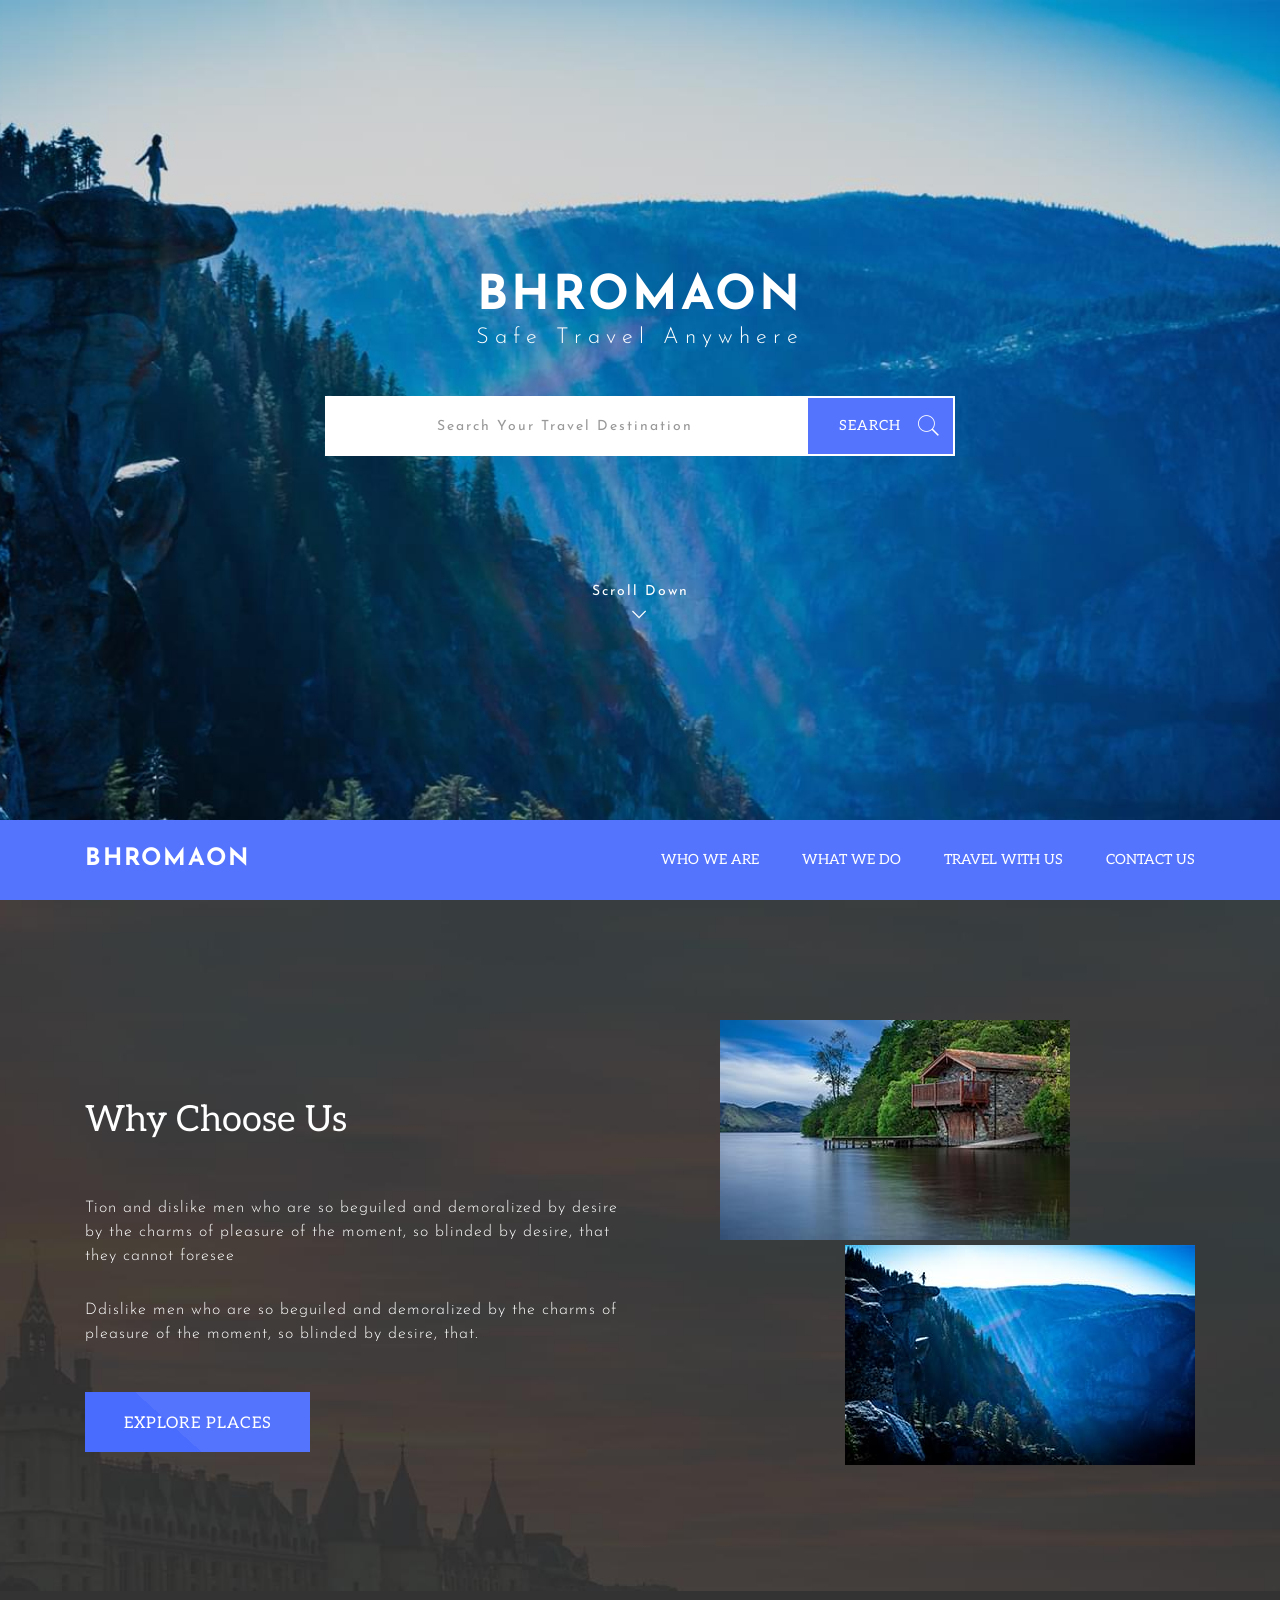
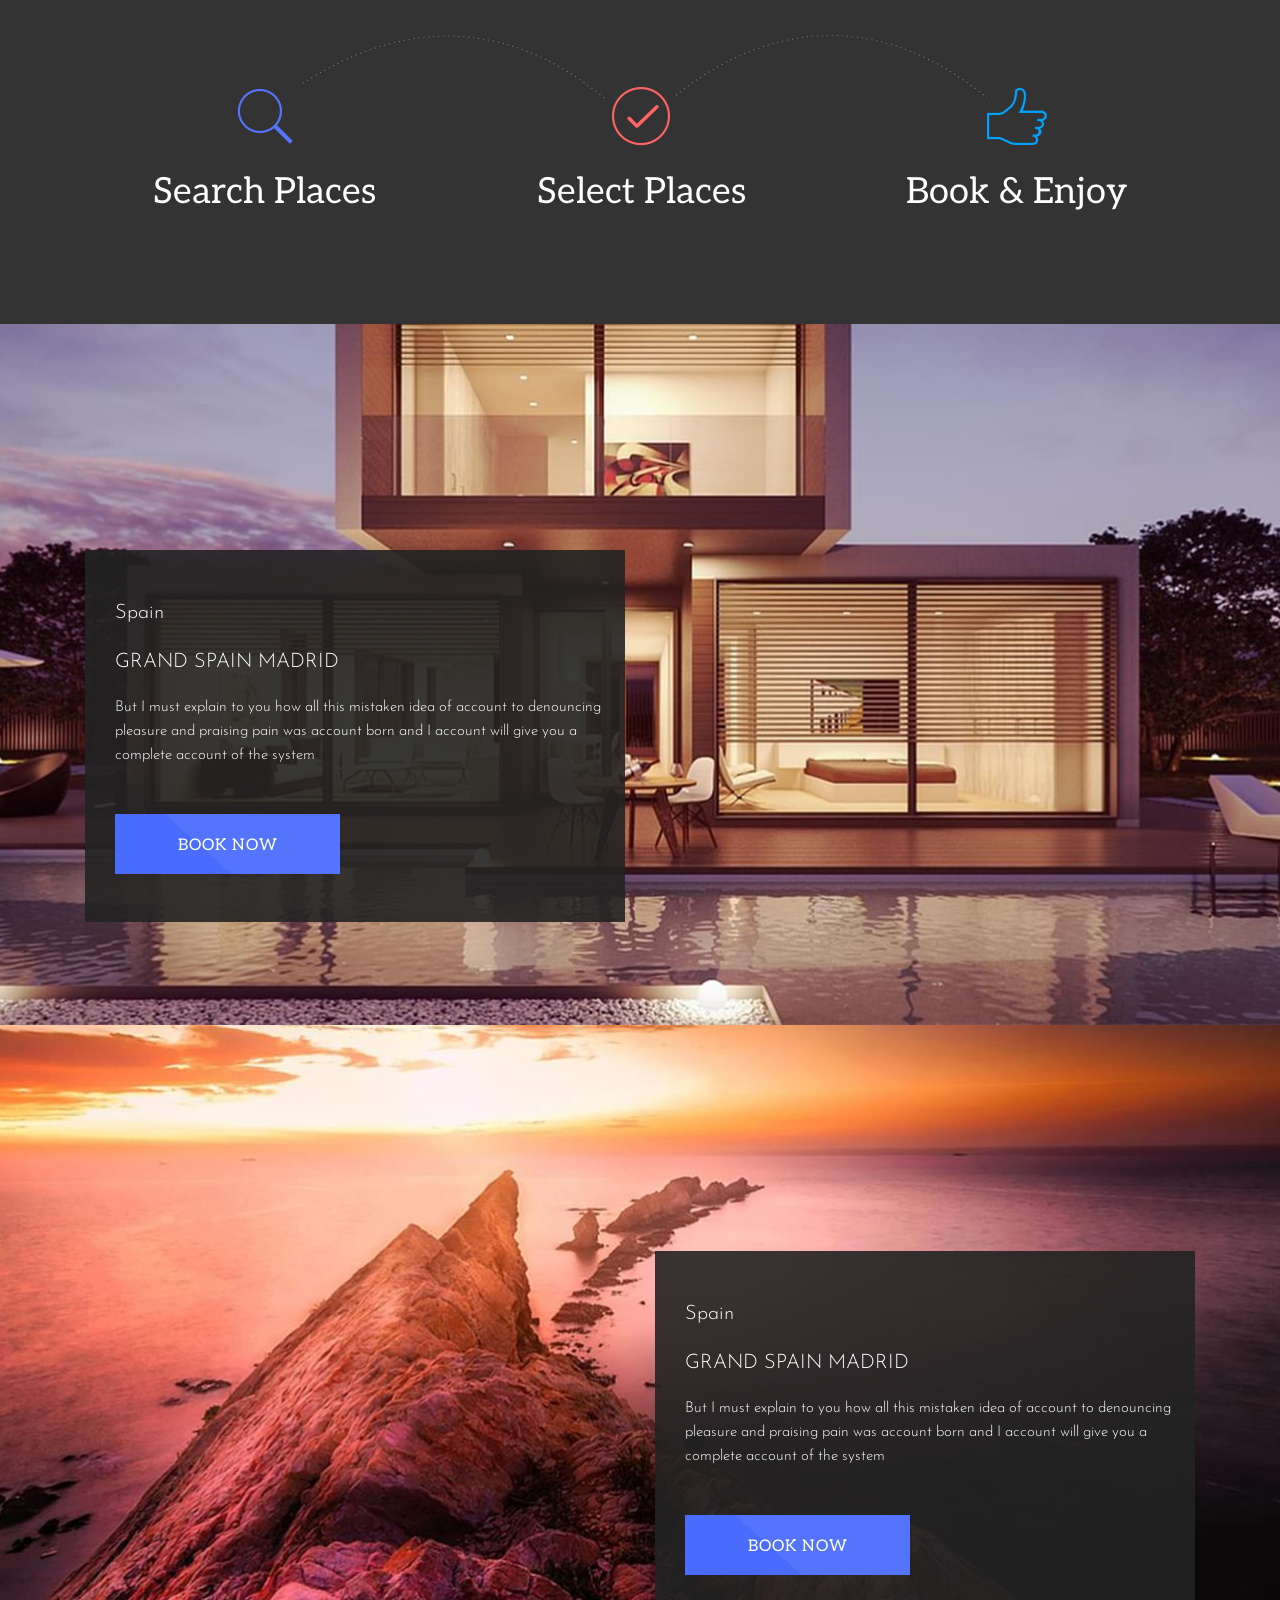
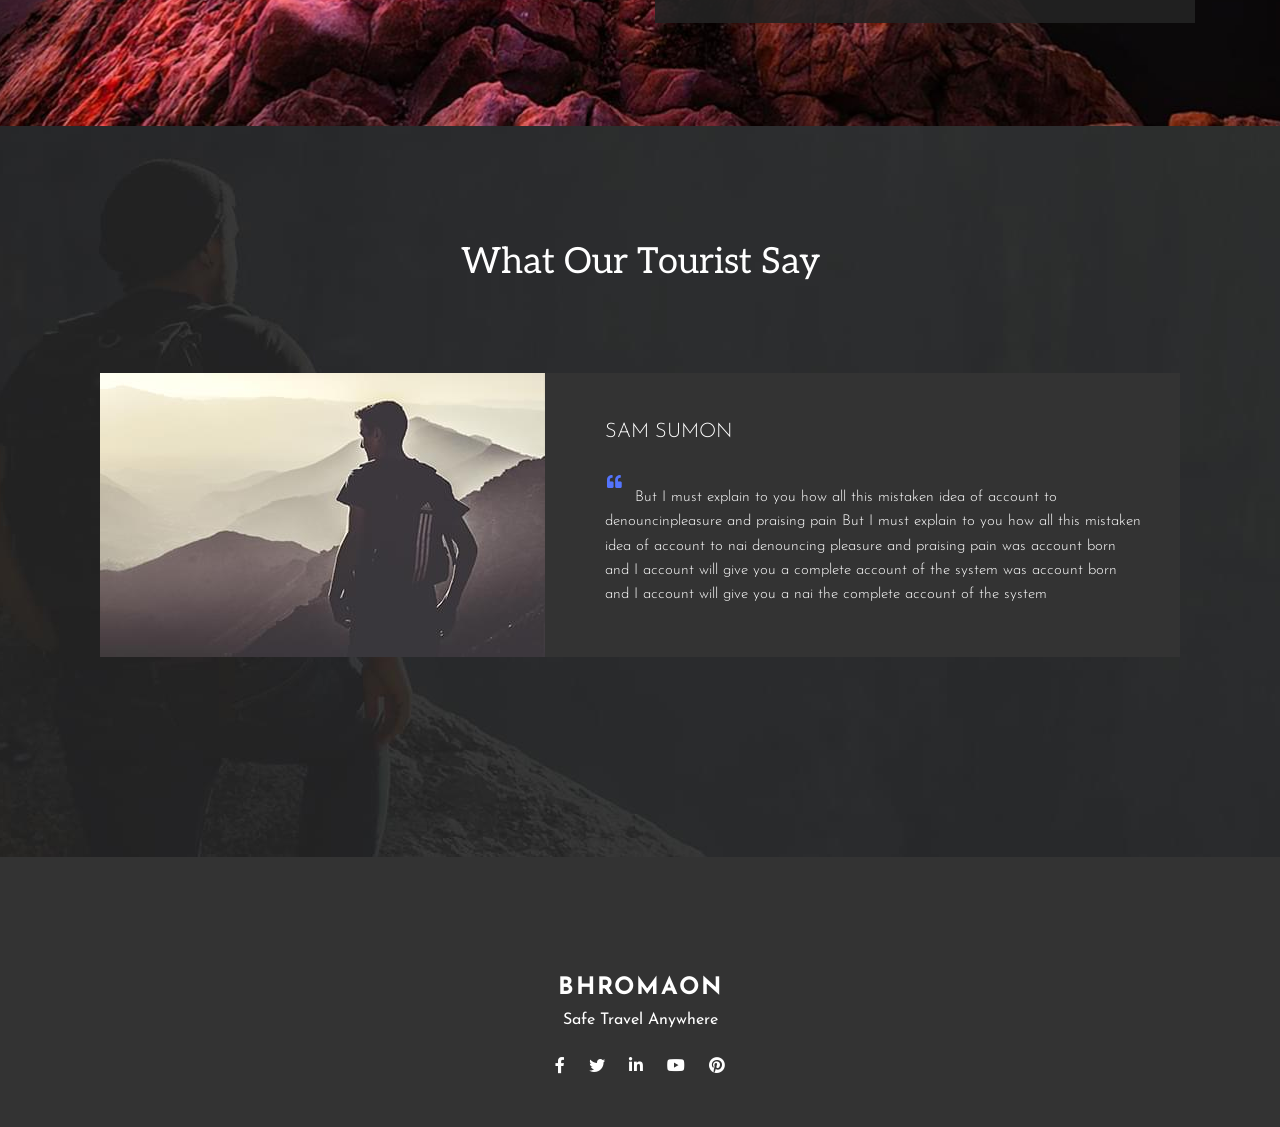
<file: index.html>
<!DOCTYPE html>
<html lang="en">

<head>
    <meta charset="UTF-8">
    <meta name="viewport" content="width=device-width, initial-scale=1.0">
    <title>BHROMAON</title>
    <meta name="Description" content="Beetroot exam project">
    <link rel="shortcut icon" href="/img/favicon.ico" type="image/x-icon">
    <link href="https://fonts.googleapis.com/css2?family=Aleo&family=Josefin+Sans:wght@300;400;700&display=swap"
        rel="stylesheet">
    <link rel="stylesheet" href="css/main.min.css">
</head>

<body>
    <header class="header">
    <div class="container">
        <div class="header__inner">
            <h1 class="header__title">Bhromaon</h1>
            <h2 class="header__subtitle">Safe Travel Anywhere</h2>

            <div class="header__search-wrapper">
                <form class="header__search" action="#" method="GET">
                    <input type="search" class="header__search-input" id="search"
                        placeholder="Search Your Travel Destination">
                    <label for="search">Search</label>
                    <button type="submit" class="header__search-button button">
                        Search
                        <span class="header__search-icon icon-search"></span>
                    </button>
                </form>
            </div>
        </div>
    </div>

    <div class="header__scroll">
        <a class="header__scroll" href="#spain">Scroll Down
        <span class="header__scroll-icon icon-arrow-down"></span>
    </a>
    </div>

    <div class="header__navigation-wrapper">
        <div class="container">

            <div class="header__navigation">

                <div class="header__logo">
                    <a href="#" class="header__logo-link">Bhromaon</a>
                </div>

                <nav class="header__menu">

                    <button class="header__menu-toggle">
                        Menu
                        <span class="icon-menu-1"></span>
                    </button>

                    <ul class="header__menu-list">

                        <li class="header__menu-item">
                            <a href="#" class="header__menu-link">Who We Are</a>
                        </li>
                        <li class="header__menu-item">
                            <a href="#" class="header__menu-link">What We Do</a>
                        </li>
                        <li class="header__menu-item">
                            <a href="#" class="header__menu-link">Travel With Us</a>
                        </li>
                        <li class="header__menu-item">
                            <a href="#" class="header__menu-link">Contact Us</a>
                        </li>

                    </ul>
                </nav>

            </div>

        </div>
    </div>

</header>
    <section class="choose">
    <div class="container">
        <div class="choose__content">

            <div class="choose__info">
                <h2 class="choose__title">Why Choose Us</h2>
                <p class="choose__text">
                    Tion and dislike men who are so beguiled and demoralized by desire by the charms of pleasure of the
                    moment, so blinded by desire, that they cannot foresee
                </p>

                <p class="choose__text">
                    Ddislike men who are so beguiled and demoralized by the charms of pleasure of the moment, so blinded
                    by desire, that.
                </p>

                <a class="choose__button button button--link" href="#">Explore Places</a>
            </div>


            <div class="choose__slides">
                <div class="choose__slide">
                    <img src="img/slide-1.jpg" alt="House near the sea">
                </div>
                <div class="choose__slide choose__slide--left">
                    <img src="img/slide-2.jpg" alt="The mountains">
                </div>
            </div>

        </div>
    </div>
</section>
    <section class="steps">
    <div class="container">
        <h2 class="steps__title">Steps</h2>
        <ul class="steps__list">

            <li class="steps__item">
                <span class="steps__icon steps__icon--blue icon-search"></span>
                <div class="steps__name">Search Places</div>
            </li>

            <li class="steps__item">
                <span class="steps__icon steps__icon--red icon-check "></span>
                <div class="steps__name">Select Places</div>
            </li>

            <li class="steps__item">
                <span class="steps__icon steps__icon--aqua icon-like2"></span>
                <div class="steps__name">Book & Enjoy</div>
            </li>
            
        </ul>
    </div>
</section>
    <section class="spain" id="spain">

    <div class="spain__left">
        <div class="container">
            <div class="spain__content">
              <div class="spain__card">
                    <h2 class="spain__title">Spain</h2>
                    <h3 class="spain__subtitle">Grand Spain Madrid</h3>
                    <p class="spain__text">
                        But I must explain to you how all this mistaken idea of account to denouncing
                        pleasure and praising
                        pain was account born and I account will give you a complete account of the system
                    </p>
                    <a class="spain__button button button--link" href="#">Book now</a>
              </div>
            </div>
        </div>
    </div>

    <div class="spain__right">
        <div class="container">
            <div class="spain__content spain__content--right-side">
               <div class="spain__card">
                    <h2 class="spain__title">Spain</h2>
                    <h3 class="spain__subtitle">Grand Spain Madrid</h3>
                    <p class="spain__text">
                        But I must explain to you how all this mistaken idea of account to denouncing
                        pleasure and praising
                        pain was account born and I account will give you a complete account of the system
                    </p>
                    <a class="spain__button button button--link" href="#">Book now</a>
               </div>
            </div>
        </div>
    </div>
    
</section>
    <section class="reviews">
  <div class="container">
        <div class="reviews__content">
            <h2 class="reviews__title">What Our  Tourist Say</h2>
    
            <div class="reviews__item">
                <div class="reviews__image">
                    <img src="./img/review-1.jpg" alt="">
                </div>
    
                <div class="reviews__text">
                    <h3 class="reviews__author">Sam Sumon</h3>
                    <p class="reviews__comment">
                        <i class="icon-quote-left reviews__comment-icon"></i>
                        But I must explain to you how all this mistaken idea of account to denouncinpleasure and praising pain  But I must explain to you how all this mistaken idea of account to nai denouncing pleasure and praising pain was account  born and I account will give you a complete account of the system was account  born and I account will give you a nai the complete account of the system
                    </p>
                </div>
            </div>
        </div>
  </div>

</section>
    <footer class="footer">

    <h2 class="footer__title">Bhromaon</h2>
    <h3 class="footer__subtitle">Safe Travel Anywhere</h3>

    <ul class="footer__socials">

        <li class="footer__socials-item">
            <a href="#">
                Facebook
                <i class="icon-facebook-f"></i>
            </a>
        </li>

        <li class="footer__socials-item">
            <a href="#">
                Twitter
                <i class="icon-twitter"></i>
            </a>
        </li>

        <li class="footer__socials-item">
            <a href="#">
                Linkedin
                <i class="icon-linkedin"></i>
            </a>
        </li>

        <li class="footer__socials-item">
            <a href="#">
                Youtube
                <i class="icon-youtube"></i>
            </a>
        </li>

        <li class="footer__socials-item">
            <a href="#">
                Pinterest
                <i class="icon-pinterest"></i>
            </a>
        </li>

    </ul>

</footer>

    <script src="js/script.js"></script>
</body>

</html>
</file>
<file: css/main.min.css>
html{line-height:1.15;-webkit-text-size-adjust:100%}body{margin:0}main{display:block}h1{font-size:2em;margin:.67em 0}hr{-webkit-box-sizing:content-box;box-sizing:content-box;height:0;overflow:visible}pre{font-family:monospace,monospace;font-size:1em}a{background-color:transparent}abbr[title]{border-bottom:none;text-decoration:underline;-webkit-text-decoration:underline dotted;text-decoration:underline dotted}b,strong{font-weight:bolder}code,kbd,samp{font-family:monospace,monospace;font-size:1em}small{font-size:80%}sub,sup{font-size:75%;line-height:0;position:relative;vertical-align:baseline}sub{bottom:-.25em}sup{top:-.5em}img{border-style:none}button,input,optgroup,select,textarea{font-family:inherit;font-size:100%;line-height:1.15;margin:0}button,input{overflow:visible}button,select{text-transform:none}[type=button],[type=reset],[type=submit],button{-webkit-appearance:button}[type=button]::-moz-focus-inner,[type=reset]::-moz-focus-inner,[type=submit]::-moz-focus-inner,button::-moz-focus-inner{border-style:none;padding:0}[type=button]:-moz-focusring,[type=reset]:-moz-focusring,[type=submit]:-moz-focusring,button:-moz-focusring{outline:1px dotted ButtonText}fieldset{padding:.35em .75em .625em}legend{-webkit-box-sizing:border-box;box-sizing:border-box;color:inherit;display:table;max-width:100%;padding:0;white-space:normal}progress{vertical-align:baseline}textarea{overflow:auto}[type=checkbox],[type=radio]{-webkit-box-sizing:border-box;box-sizing:border-box;padding:0}[type=number]::-webkit-inner-spin-button,[type=number]::-webkit-outer-spin-button{height:auto}[type=search]{-webkit-appearance:textfield;outline-offset:-2px}[type=search]::-webkit-search-decoration{-webkit-appearance:none}::-webkit-file-upload-button{-webkit-appearance:button;font:inherit}details{display:block}summary{display:list-item}template{display:none}[hidden]{display:none}html{-webkit-box-sizing:border-box;box-sizing:border-box}*,::after,::before{-webkit-box-sizing:inherit;box-sizing:inherit;margin:0;padding:0}h1{margin:0;padding:0}a{text-decoration:none}@font-face{font-family:bhromaon-icons;src:url(../fonts/bhromaon-icons.eot?spaujw);src:url(../fonts/bhromaon-icons.eot?spaujw#iefix) format("embedded-opentype"),url(../fonts/bhromaon-icons.ttf?spaujw) format("truetype"),url(../fonts/bhromaon-icons.woff?spaujw) format("woff"),url(../fonts/bhromaon-icons.svg?spaujw#bhromaon-icons) format("svg");font-weight:400;font-style:normal;font-display:block}[class*=" icon-"],[class^=icon-]{font-family:bhromaon-icons!important;speak:never;font-style:normal;font-weight:400;font-variant:normal;text-transform:none;line-height:1;-webkit-font-smoothing:antialiased;-moz-osx-font-smoothing:grayscale}.icon-facebook-f:before{content:"\e900"}.icon-linkedin:before{content:"\e901"}.icon-pinterest:before{content:"\e903"}.icon-quote-left:before{content:"\e904"}.icon-twitter:before{content:"\e905"}.icon-youtube:before{content:"\e906"}.icon-menu-1:before{content:"\e947"}.icon-arrow-down:before{content:"\e946";color:#fff}.icon-check:before{content:"\e90d"}.icon-like2:before{content:"\e921"}.icon-search:before{content:"\e936"}body{font-family:'Josefin Sans',sans-serif;font-weight:400;color:#fff}.container{max-width:1140px;padding:0 15px;margin:0 auto}.header{height:100vh;background:url(../img/header-bg.jpg);background-position:center;background-repeat:no-repeat;background-size:cover;display:-webkit-box;display:-ms-flexbox;display:flex;-webkit-box-orient:vertical;-webkit-box-direction:normal;-ms-flex-direction:column;flex-direction:column;-webkit-box-align:center;-ms-flex-align:center;align-items:center}.header__inner{width:650px;padding:270px 0 0;position:relative;text-align:center}.header__title{font-size:48px;font-weight:700;letter-spacing:3px;text-transform:uppercase}.header__subtitle{font-size:22px;font-weight:300;letter-spacing:6px;margin-bottom:46px}.header__search{background-color:#fff;display:-webkit-box;display:-ms-flexbox;display:flex;height:60px;margin:0 auto 120px;max-width:650px;padding:2px}.header__search label{color:transparent;font-size:0}.header__search-wrapper{margin:0 10px}.header__search-input{border:none;outline:0;padding-left:10px;width:100%}.header__search-input::-webkit-input-placeholder{color:#999;font-size:14px;font-weight:400;letter-spacing:2px;text-align:center}.header__search-input::-moz-placeholder{color:#999;font-size:14px;font-weight:400;letter-spacing:2px;text-align:center}.header__search-input:-ms-input-placeholder{color:#999;font-size:14px;font-weight:400;letter-spacing:2px;text-align:center}.header__search-input::-ms-input-placeholder{color:#999;font-size:14px;font-weight:400;letter-spacing:2px;text-align:center}.header__search-input::placeholder{color:#999;font-size:14px;font-weight:400;letter-spacing:2px;text-align:center}.header__search-button{-webkit-box-align:center;-ms-flex-align:center;align-items:center;display:-webkit-box;display:-ms-flexbox;display:flex;-webkit-box-pack:center;-ms-flex-pack:center;justify-content:center;letter-spacing:1px;padding-left:20px}.header__search-icon{font-size:26px;margin-left:14px}.header__scroll{height:100px;font-size:14px;letter-spacing:2px;margin-top:auto;margin-bottom:136px}.header__scroll a{display:-webkit-box;display:-ms-flexbox;display:flex;-webkit-box-orient:vertical;-webkit-box-direction:normal;-ms-flex-direction:column;flex-direction:column;-webkit-box-align:center;-ms-flex-align:center;align-items:center;color:#fff}.header__scroll-icon{margin-top:10px;font-size:8px}.header__navigation-wrapper{width:100%;background-color:#5474fd}.header__navigation{display:-webkit-box;display:-ms-flexbox;display:flex;-webkit-box-pack:justify;-ms-flex-pack:justify;justify-content:space-between;-webkit-box-align:center;-ms-flex-align:center;align-items:center;width:100%;padding:26px 0}.header__logo-link{color:#fff;font-size:24px;font-weight:700;letter-spacing:2px;text-transform:uppercase}.header__menu-toggle{background:0 0;border:none;-webkit-box-shadow:none;box-shadow:none;font-size:0;height:auto;line-height:1;padding:0}.header__menu-toggle span{font-size:40px;color:#fff}.header__menu-list{display:-webkit-box;display:-ms-flexbox;display:flex;list-style:none;margin:0;padding:0}.header__menu-item{font-family:Aleo,serif;font-size:14px;font-weight:400;text-transform:uppercase}.header__menu-item:not(:first-child){margin-left:43px}.header__menu-link{color:#fff}.header__menu-link:hover{color:#333;-webkit-transition:ease-in .3s;-o-transition:ease-in .3s;transition:ease-in .3s}.choose{background:url(../img/choose-bg.jpg);background-position:center;background-repeat:no-repeat;background-size:cover;width:100%}.choose__content{display:-webkit-box;display:-ms-flexbox;display:flex;-webkit-box-pack:justify;-ms-flex-pack:justify;justify-content:space-between;padding:120px 0 120px}.choose__info{max-width:540px;padding-top:80px}.choose__title{font-family:Aleo,serif;font-size:36px;font-weight:400;margin-bottom:55px}.choose__text{font-size:16px;font-weight:300;margin-bottom:30px;letter-spacing:1px;line-height:1.5}.choose__button{margin-top:46px}.choose__slides{display:-webkit-box;display:-ms-flexbox;display:flex;-webkit-box-orient:vertical;-webkit-box-direction:normal;-ms-flex-direction:column;flex-direction:column}.choose__slide img:hover{-webkit-box-shadow:0 -1px 35px 11px #5473fd;box-shadow:0 -1px 35px 11px #5473fd}.choose__slide--left{padding-left:125px}.steps{background:#333;padding:90px 0 110px}.steps__title{color:transparent;font-size:0}.steps__list{display:-webkit-box;display:-ms-flexbox;display:flex;-webkit-box-pack:justify;-ms-flex-pack:justify;justify-content:space-between;list-style:none;padding:0 68px;position:relative}.steps__item{text-align:center}.steps__item:nth-child(2){margin:0 15px}.steps__item:nth-child(2):before{background:url(../img/dotts.svg) no-repeat;content:"";height:100%;left:160px;position:absolute;top:-46px;width:775px}.steps__icon{background-color:#333;font-size:70px;position:relative;z-index:2}.steps__icon--blue{color:#5474fd}.steps__icon--red{color:#ff6363}.steps__icon--aqua{color:#00a2ff}.steps__name{font-family:Aleo,serif;font-size:36px;font-weight:400;margin-top:20px}.spain__left{background:url(../img/spain-left.jpg)}.spain__right{background:url(../img/spain-right.jpg)}.spain__left,.spain__right{background-position:center;background-repeat:no-repeat;background-size:cover;width:100%}.spain__content{padding-bottom:103px;padding-top:226px}.spain__content--right-side{display:-webkit-box;display:-ms-flexbox;display:flex;-webkit-box-pack:end;-ms-flex-pack:end;justify-content:flex-end}.spain__card{background-color:rgba(35,35,35,.902);max-width:540px;padding:52px 21px 48px 30px}.spain__subtitle,.spain__title{font-size:20px;font-weight:300}.spain__title{margin-bottom:26px}.spain__subtitle{margin-bottom:22px;text-transform:uppercase}.spain__text{font-size:15px;font-weight:300;line-height:1.6;margin-bottom:46px;word-spacing:-1px}.reviews{background:url(../img/reviews-bg.jpg);background-position:center;background-repeat:no-repeat;background-size:cover;width:100%}.reviews__content{padding-top:116px;padding-bottom:200px;margin:0 15px}.reviews__title{font-family:Aleo,serif;font-weight:400;font-size:36px;text-align:center}.reviews__item{display:-webkit-box;display:-ms-flexbox;display:flex;margin-top:90px}.reviews__image{max-height:284px}.reviews__text{background-color:#333;padding:48px 36px 0 60px}.reviews__author{font-size:20px;font-weight:300;text-transform:uppercase;margin-bottom:42px}.reviews__comment{font-size:15px;font-weight:300;line-height:1.62;text-indent:30px;position:relative}.reviews__comment-icon{color:#5474fd;position:absolute;top:-12px;left:-28px}.footer{background-color:#333;text-align:center;padding-top:118px;padding-bottom:50px}.footer__title{font-size:24px;font-weight:700;text-transform:uppercase;letter-spacing:2px;margin-bottom:8px}.footer__subtitle{font-size:16px;font-weight:400;margin-bottom:28px}.footer__socials{display:-webkit-box;display:-ms-flexbox;display:flex;list-style:none;-webkit-box-pack:center;-ms-flex-pack:center;justify-content:center}.footer__socials-item a{color:transparent;font-size:0}.footer__socials-item i{font-size:16px}.footer__socials-item:not(:first-child){margin-left:24px}.footer__socials-item a{color:#fff}.footer__socials-item a:hover{color:#5474fd}.button{background-color:#5474fd;border:none;color:#fff;font-family:Aleo,serif;font-size:14px;height:56px;text-align:center;text-transform:uppercase;-webkit-transition:ease-in .3s;-o-transition:ease-in .3s;transition:ease-in .3s;width:184px}.button:hover{background-color:#224bfc}.button--link{background:-o-linear-gradient(228deg,#5474fd 60%,#496bfe 60%);background:linear-gradient(222deg,#5474fd 60%,#496bfe 60%);display:block;font-size:16px;height:60px;letter-spacing:1px;padding:23px 38px;width:225px}.button--link:hover{background:#224bfc}@media screen and (min-width:768px){.header__menu-toggle{display:none}}@media screen and (max-width:1200px){.choose__slide--left{padding-left:0}}@media screen and (max-width:1160px){.steps__item:nth-child(2):before{left:142px}}@media screen and (max-width:1110px){.steps__item:nth-child(2):before{display:none}}@media screen and (max-width:1020px){.reviews__item{-webkit-box-orient:vertical;-webkit-box-direction:normal;-ms-flex-direction:column;flex-direction:column;-webkit-box-align:center;-ms-flex-align:center;align-items:center}.reviews__image img{display:block;max-width:100%;height:auto}.reviews__comment{max-width:349px;margin-bottom:40px}}@media screen and (max-width:970px){.choose__content{-webkit-box-orient:vertical;-webkit-box-direction:reverse;-ms-flex-direction:column-reverse;flex-direction:column-reverse;padding-top:60px;padding-bottom:60px}.choose__info{padding-top:30px;margin:0 auto}.choose__slides{-webkit-box-orient:horizontal;-webkit-box-direction:normal;-ms-flex-direction:row;flex-direction:row;-webkit-box-pack:space-evenly;-ms-flex-pack:space-evenly;justify-content:space-evenly}}@media screen and (max-width:768px){.steps__name{font-size:28px}}@media screen and (max-width:767px){.header__navigation-wrapper{-webkit-box-ordinal-group:0;-ms-flex-order:-1;order:-1}.header__inner{padding-top:180px}.header__menu-list{background:#5474fd;display:block;left:0;position:absolute;right:0;text-align:center;top:80px;-webkit-transform:translateX(-100%);-ms-transform:translateX(-100%);transform:translateX(-100%);-webkit-transition:-webkit-transform .3s;transition:-webkit-transform .3s;-o-transition:transform .3s;transition:transform .3s;transition:transform .3s,-webkit-transform .3s;width:100%}.header__menu-list li{margin-top:25px;margin-bottom:25px;padding:30px}.header__menu-list li a{padding:30px}.header__menu-list.open{-webkit-transform:translateX(0);-ms-transform:translateX(0);transform:translateX(0)}.header__menu-item:not(:first-child){margin-left:0}}@media screen and (max-width:760px){.choose__slides{-webkit-box-orient:vertical;-webkit-box-direction:normal;-ms-flex-direction:column;flex-direction:column;-webkit-box-align:center;-ms-flex-align:center;align-items:center}.choose__slide{margin-bottom:10px}.choose__slide img{width:100%}}@media screen and (max-width:680px){.header__inner{width:440px}}@media screen and (max-width:500px){.choose__title{text-align:center}.choose__button{margin:0 auto}.steps{padding:45px 0 0}.steps__list{-webkit-box-orient:vertical;-webkit-box-direction:normal;-ms-flex-direction:column;flex-direction:column}.steps__name{font-size:24px;margin-bottom:80px}}@media screen and (max-width:480px){.header__inner{width:auto}.header__title{font-size:38px}.header__search{-webkit-box-orient:vertical;-webkit-box-direction:normal;-ms-flex-direction:column;flex-direction:column;background-color:transparent}.header__search-input{height:90px;padding-top:10px;padding-bottom:10px;margin-bottom:20px}.header__search-button{margin:0 auto;padding-top:10px;padding-bottom:10px}}@media screen and (max-width:430px){.reviews__content{padding-top:45px;padding-bottom:45px}.reviews__item{margin-top:35px}.reviews__text{padding:15px 10px 10px}.reviews__comment{margin-bottom:10px}}
</file>
